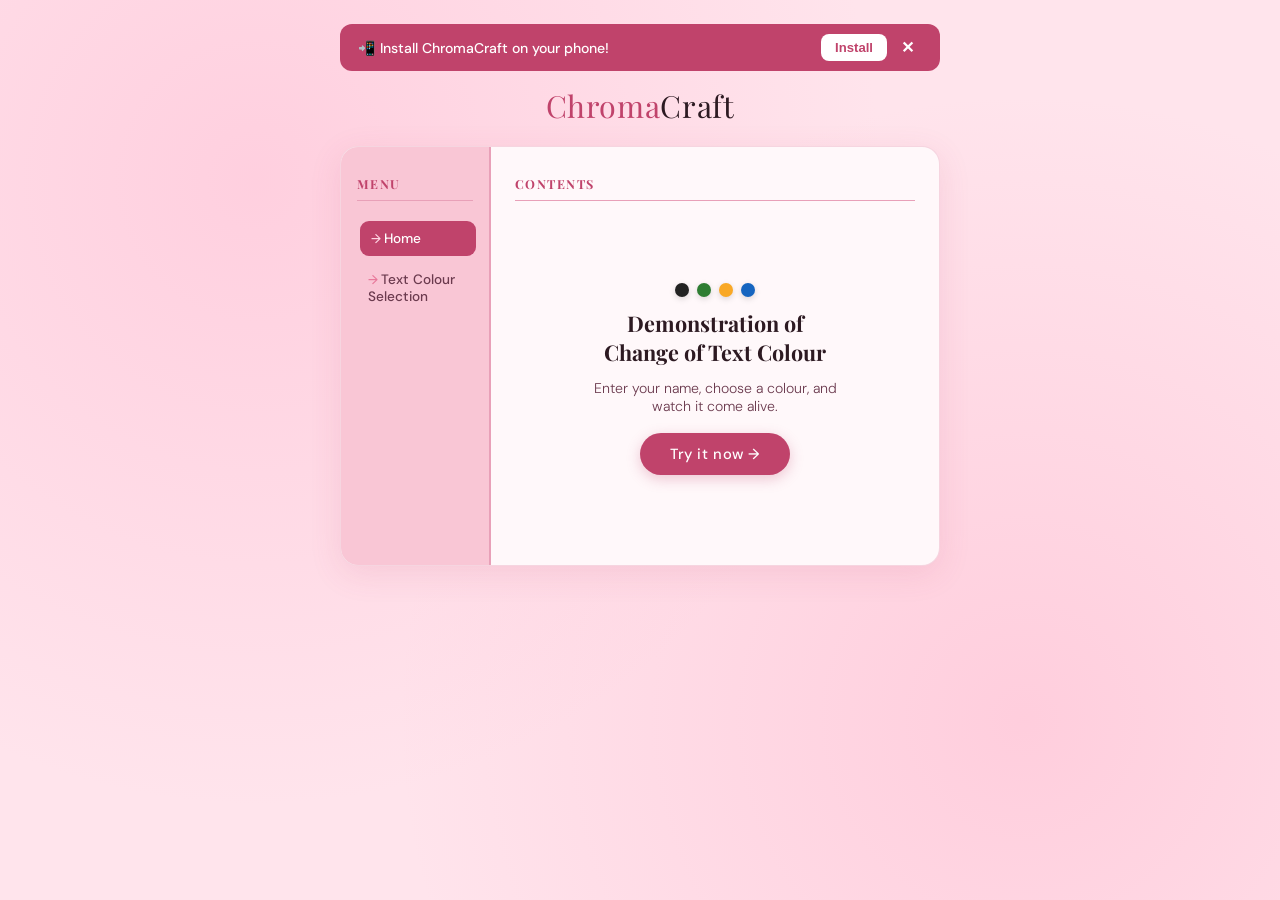
<file: index.html>
<!DOCTYPE html>
<html lang="en">
<head>
  <meta charset="UTF-8"/>
  <meta name="viewport" content="width=device-width, initial-scale=1.0"/>
  <meta name="theme-color" content="#c0436b"/>
  <meta name="mobile-web-app-capable" content="yes"/>
  <meta name="apple-mobile-web-app-capable" content="yes"/>
  <meta name="apple-mobile-web-app-status-bar-style" content="default"/>
  <meta name="apple-mobile-web-app-title" content="ChromaCraft"/>
  <link rel="manifest" href="manifest.json"/>
  <link rel="stylesheet" href="styles.css"/>
  <title>ChromaCraft – Home</title>
</head>
<body>

  <!-- Install Banner -->
  <div id="install-banner">
    <span>📲 Install ChromaCraft on your phone!</span>
    <div style="display:flex;gap:6px;">
      <button id="install-btn">Install</button>
      <button class="close-btn" onclick="document.getElementById('install-banner').style.display='none'">✕</button>
    </div>
  </div>

  <div class="site-title">Chroma<span>Craft</span></div>

  <div class="layout">
    <div class="menu-division">
      <h2>Menu</h2>
      <a href="index.html" class="active">Home</a>
      <a href="textcolour.html">Text Colour Selection</a>
    </div>
    <div class="contents-division">
      <h2>Contents</h2>
      <div class="home-content">
        <div class="colour-dots">
          <div class="dot" style="background:#222"></div>
          <div class="dot" style="background:#2e7d32"></div>
          <div class="dot" style="background:#f9a825"></div>
          <div class="dot" style="background:#1565c0"></div>
        </div>
        <h1>Demonstration of<br/>Change of Text Colour</h1>
        <p>Enter your name, choose a colour, and watch it come alive.</p>
        <a href="textcolour.html" class="btn-submit">Try it now →</a>
      </div>
    </div>
  </div>

  <script>
    if ('serviceWorker' in navigator) {
      navigator.serviceWorker.register('sw.js');
    }

    let deferredPrompt;
    window.addEventListener('beforeinstallprompt', e => {
      e.preventDefault();
      deferredPrompt = e;
      document.getElementById('install-banner').style.display = 'flex';
    });

    document.getElementById('install-btn').addEventListener('click', () => {
      if (deferredPrompt) {
        deferredPrompt.prompt();
        deferredPrompt.userChoice.then(() => {
          deferredPrompt = null;
          document.getElementById('install-banner').style.display = 'none';
        });
      }
    });
  </script>
</body>
</html>
</file>
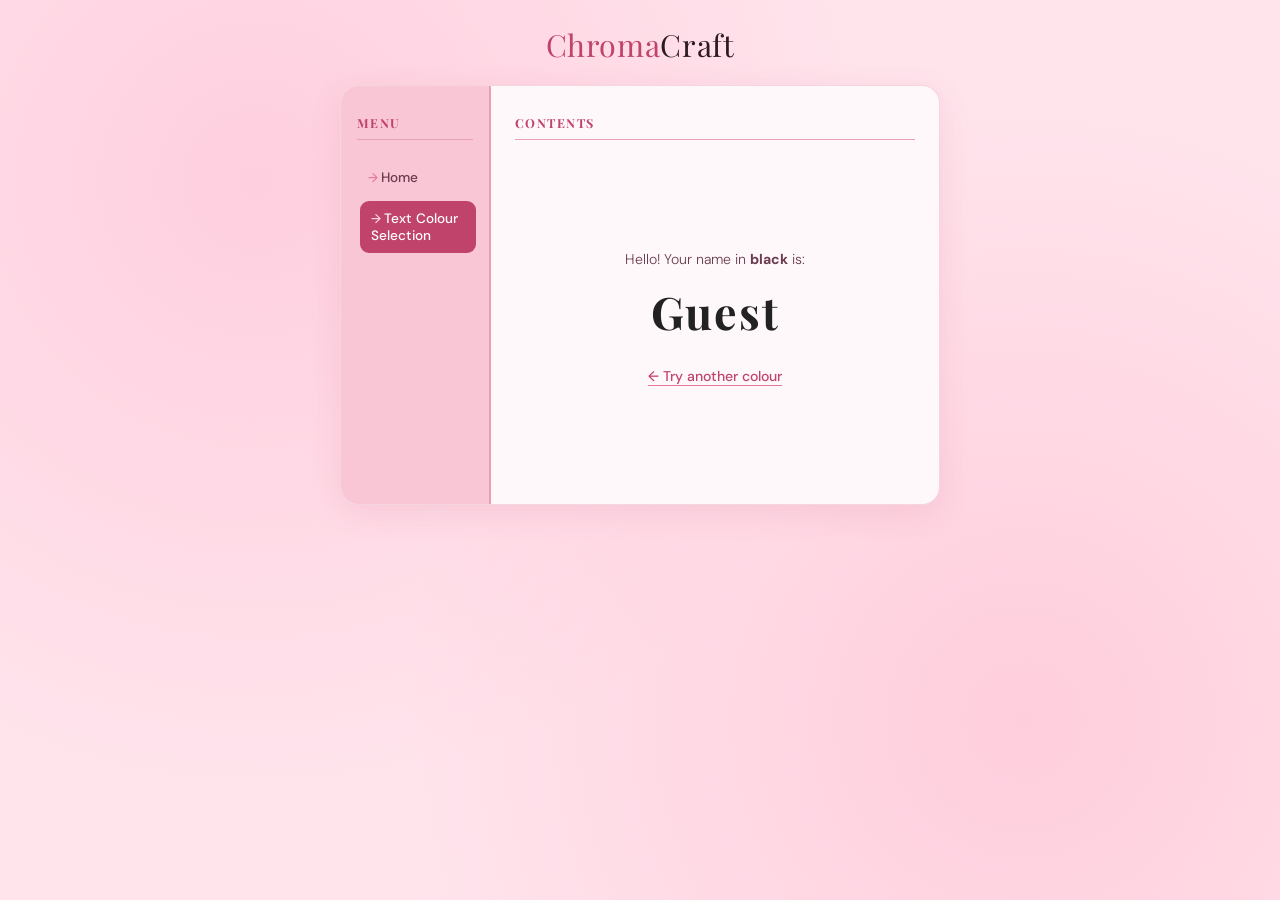
<file: result.html>
<!DOCTYPE html>
<html lang="en">
<head>
  <meta charset="UTF-8"/>
  <meta name="viewport" content="width=device-width, initial-scale=1.0"/>
  <meta name="theme-color" content="#c0436b"/>
  <meta name="apple-mobile-web-app-capable" content="yes"/>
  <link rel="manifest" href="manifest.json"/>
  <link rel="stylesheet" href="styles.css"/>
  <title>ChromaCraft – Result</title>
</head>
<body>

  <div class="site-title">Chroma<span>Craft</span></div>

  <div class="layout">
    <div class="menu-division">
      <h2>Menu</h2>
      <a href="index.html">Home</a>
      <a href="textcolour.html" class="active">Text Colour Selection</a>
    </div>
    <div class="contents-division">
      <h2>Contents</h2>
      <div class="result-content">
        <p class="result-label">Hello! Your name in <strong id="colour-label">—</strong> is:</p>
        <div class="result-name" id="result-name">—</div>
        <a href="textcolour.html" class="back-link">← Try another colour</a>
      </div>
    </div>
  </div>

  <script>
    if ('serviceWorker' in navigator) {
      navigator.serviceWorker.register('sw.js');
    }

    const colorMap = {
      black: '#222222',
      green: '#2e7d32',
      yellow: '#c49000',
      blue:  '#1565c0'
    };

    const name   = sessionStorage.getItem('cc_name')   || 'Guest';
    const colour = sessionStorage.getItem('cc_colour') || 'black';

    document.getElementById('result-name').textContent  = name;
    document.getElementById('result-name').style.color  = colorMap[colour];
    document.getElementById('colour-label').textContent = colour;
  </script>
</body>
</html>
</file>
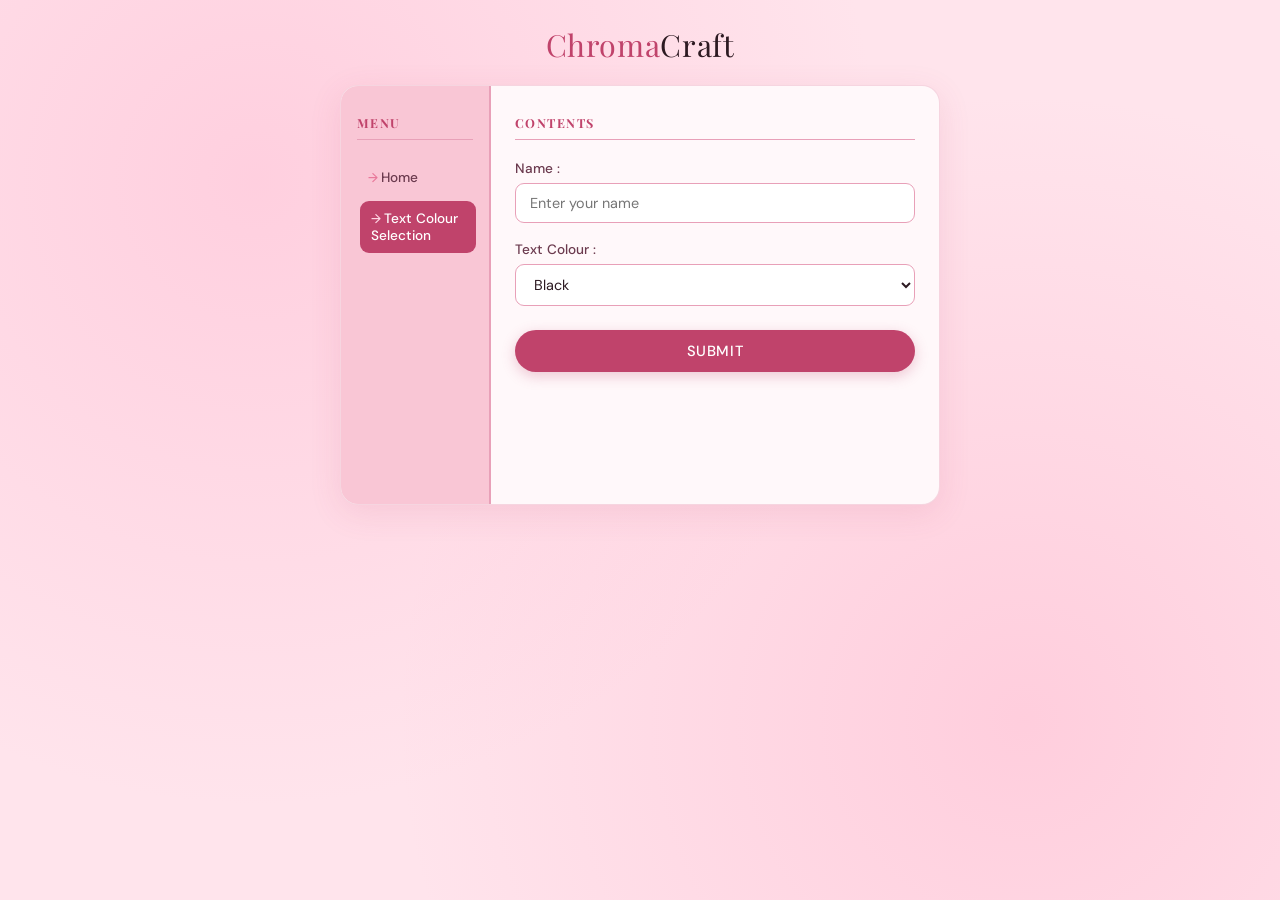
<file: textcolour.html>
<!DOCTYPE html>
<html lang="en">
<head>
  <meta charset="UTF-8"/>
  <meta name="viewport" content="width=device-width, initial-scale=1.0"/>
  <meta name="theme-color" content="#c0436b"/>
  <meta name="apple-mobile-web-app-capable" content="yes"/>
  <link rel="manifest" href="manifest.json"/>
  <link rel="stylesheet" href="styles.css"/>
  <title>ChromaCraft – Text Colour Selection</title>
</head>
<body>

  <div class="site-title">Chroma<span>Craft</span></div>

  <div class="layout">
    <div class="menu-division">
      <h2>Menu</h2>
      <a href="index.html">Home</a>
      <a href="textcolour.html" class="active">Text Colour Selection</a>
    </div>
    <div class="contents-division">
      <h2>Contents</h2>

      <div class="form-group">
        <label for="username">Name :</label>
        <input type="text" id="username" placeholder="Enter your name"/>
      </div>

      <div class="form-group">
        <label for="textcolour">Text Colour :</label>
        <select id="textcolour">
          <option value="black">Black</option>
          <option value="green">Green</option>
          <option value="yellow">Yellow</option>
          <option value="blue">Blue</option>
        </select>
      </div>

      <button class="btn-submit" onclick="submitForm()">SUBMIT</button>
    </div>
  </div>

  <script>
    if ('serviceWorker' in navigator) {
      navigator.serviceWorker.register('sw.js');
    }

    function submitForm() {
      const name = document.getElementById('username').value.trim();
      const colour = document.getElementById('textcolour').value;
      if (!name) { alert('Please enter your name!'); return; }
      sessionStorage.setItem('cc_name', name);
      sessionStorage.setItem('cc_colour', colour);
      window.location.href = 'result.html';
    }
  </script>
</body>
</html>
</file>
<file: styles.css>
@import url('https://fonts.googleapis.com/css2?family=Playfair+Display:wght@600;700&family=DM+Sans:wght@300;400;500&display=swap');

*, *::before, *::after { box-sizing: border-box; margin: 0; padding: 0; }

:root {
  --bg: #ffe4ec;
  --menu-bg: #f9c6d5;
  --menu-border: #e8a0b8;
  --accent: #c0436b;
  --accent-light: #e8789a;
  --text-dark: #2d1a22;
  --text-mid: #6b3a4e;
  --card-bg: #fff8fa;
  --shadow: 0 8px 32px rgba(192,67,107,0.12);
  --radius: 18px;
}

body {
  font-family: 'DM Sans', sans-serif;
  background-color: var(--bg);
  background-image:
    radial-gradient(circle at 20% 20%, rgba(255,182,207,0.45) 0%, transparent 50%),
    radial-gradient(circle at 80% 80%, rgba(255,154,186,0.3) 0%, transparent 50%);
  min-height: 100vh;
  display: flex;
  flex-direction: column;
  align-items: center;
  padding: 24px 12px;
}

/* Install banner */
#install-banner {
  display: none;
  background: var(--accent);
  color: white;
  padding: 10px 18px;
  border-radius: 12px;
  font-size: 0.88rem;
  font-weight: 500;
  margin-bottom: 14px;
  width: 100%;
  max-width: 600px;
  display: flex;
  align-items: center;
  justify-content: space-between;
  gap: 10px;
}

#install-banner button {
  background: white;
  color: var(--accent);
  border: none;
  border-radius: 8px;
  padding: 6px 14px;
  font-weight: 600;
  font-size: 0.82rem;
  cursor: pointer;
}

#install-banner .close-btn {
  background: transparent;
  color: white;
  padding: 4px 8px;
  font-size: 1rem;
}

.site-title {
  font-family: 'Playfair Display', serif;
  font-size: 1.9rem;
  color: var(--accent);
  letter-spacing: 0.02em;
  margin-bottom: 20px;
  text-align: center;
}

.site-title span { color: var(--text-dark); }

.layout {
  display: flex;
  width: 100%;
  max-width: 600px;
  background: var(--card-bg);
  border-radius: var(--radius);
  box-shadow: var(--shadow);
  overflow: hidden;
  min-height: 420px;
  border: 1.5px solid rgba(232,160,184,0.4);
}

.menu-division {
  width: 150px;
  min-width: 130px;
  background: var(--menu-bg);
  border-right: 2px solid var(--menu-border);
  padding: 28px 16px;
  display: flex;
  flex-direction: column;
  gap: 6px;
}

.menu-division h2 {
  font-family: 'Playfair Display', serif;
  font-size: 0.78rem;
  color: var(--accent);
  text-transform: uppercase;
  letter-spacing: 0.12em;
  margin-bottom: 14px;
  padding-bottom: 8px;
  border-bottom: 1.5px solid var(--menu-border);
}

.menu-division a {
  display: block;
  text-decoration: none;
  color: var(--text-mid);
  font-size: 0.85rem;
  font-weight: 500;
  padding: 9px 11px;
  border-radius: 9px;
  transition: background 0.2s, color 0.2s, transform 0.15s;
}

.menu-division a::before { content: '→ '; color: var(--accent-light); font-size: 0.8rem; }

.menu-division a:hover, .menu-division a.active {
  background: var(--accent); color: white; transform: translateX(3px);
}
.menu-division a.active::before, .menu-division a:hover::before { color: #ffd6e4; }

.contents-division {
  flex: 1; padding: 28px 24px; display: flex; flex-direction: column;
}

.contents-division h2 {
  font-family: 'Playfair Display', serif;
  font-size: 0.78rem;
  color: var(--accent);
  text-transform: uppercase;
  letter-spacing: 0.12em;
  margin-bottom: 20px;
  padding-bottom: 8px;
  border-bottom: 1.5px solid var(--menu-border);
}

/* Home */
.home-content {
  flex: 1; display: flex; flex-direction: column; align-items: center;
  justify-content: center; text-align: center; gap: 12px;
}
.home-content h1 { font-family: 'Playfair Display', serif; font-size: 1.35rem; color: var(--text-dark); line-height: 1.35; }
.home-content p { color: var(--text-mid); font-size: 0.88rem; font-weight: 300; max-width: 280px; }
.colour-dots { display: flex; gap: 8px; }
.dot { width: 14px; height: 14px; border-radius: 50%; box-shadow: 0 2px 6px rgba(0,0,0,0.15); }

/* Form */
.form-group { margin-bottom: 18px; display: flex; flex-direction: column; gap: 6px; }
.form-group label { font-size: 0.85rem; font-weight: 500; color: var(--text-mid); }
.form-group input, .form-group select {
  padding: 10px 14px; border: 1.5px solid var(--menu-border); border-radius: 9px;
  font-family: 'DM Sans', sans-serif; font-size: 0.9rem; color: var(--text-dark);
  background: white; outline: none; transition: border-color 0.2s; width: 100%;
}
.form-group input:focus, .form-group select:focus {
  border-color: var(--accent); box-shadow: 0 0 0 3px rgba(192,67,107,0.1);
}

/* Buttons */
.btn-submit {
  margin-top: 6px; padding: 11px 30px; background: var(--accent); color: white;
  border: none; border-radius: 50px; font-family: 'DM Sans', sans-serif;
  font-size: 0.92rem; font-weight: 500; cursor: pointer; letter-spacing: 0.04em;
  transition: background 0.2s, transform 0.15s; box-shadow: 0 4px 14px rgba(192,67,107,0.28);
  text-decoration: none; display: inline-block;
}
.btn-submit:hover { background: #a83560; transform: translateY(-2px); }

/* Result */
.result-content {
  flex: 1; display: flex; flex-direction: column; align-items: center;
  justify-content: center; text-align: center; gap: 14px;
}
.result-label { font-size: 0.88rem; color: var(--text-mid); font-weight: 300; }
.result-name { font-family: 'Playfair Display', serif; font-size: 2.8rem; font-weight: 700; letter-spacing: 0.04em; }
.back-link { display: inline-block; margin-top: 12px; text-decoration: none; color: var(--accent); font-size: 0.88rem; font-weight: 500; border-bottom: 1px solid var(--accent-light); }
</file>
